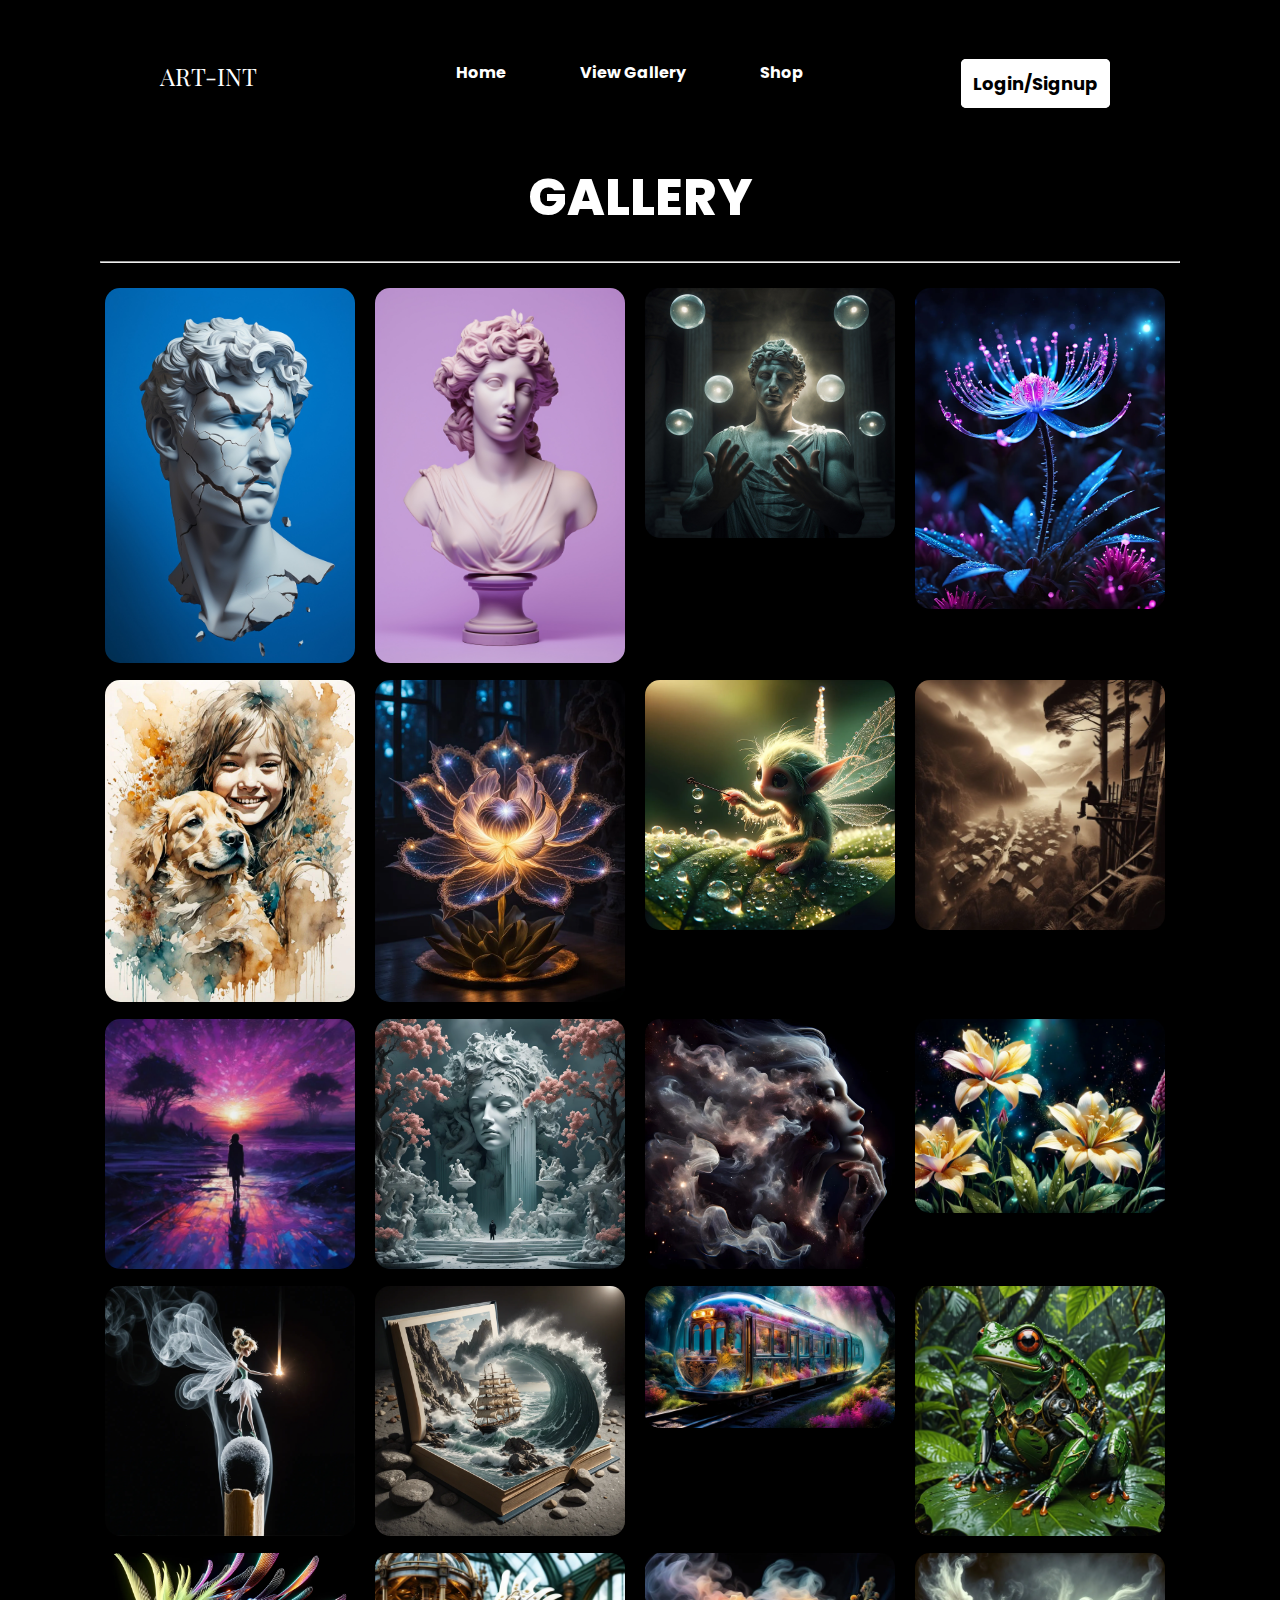
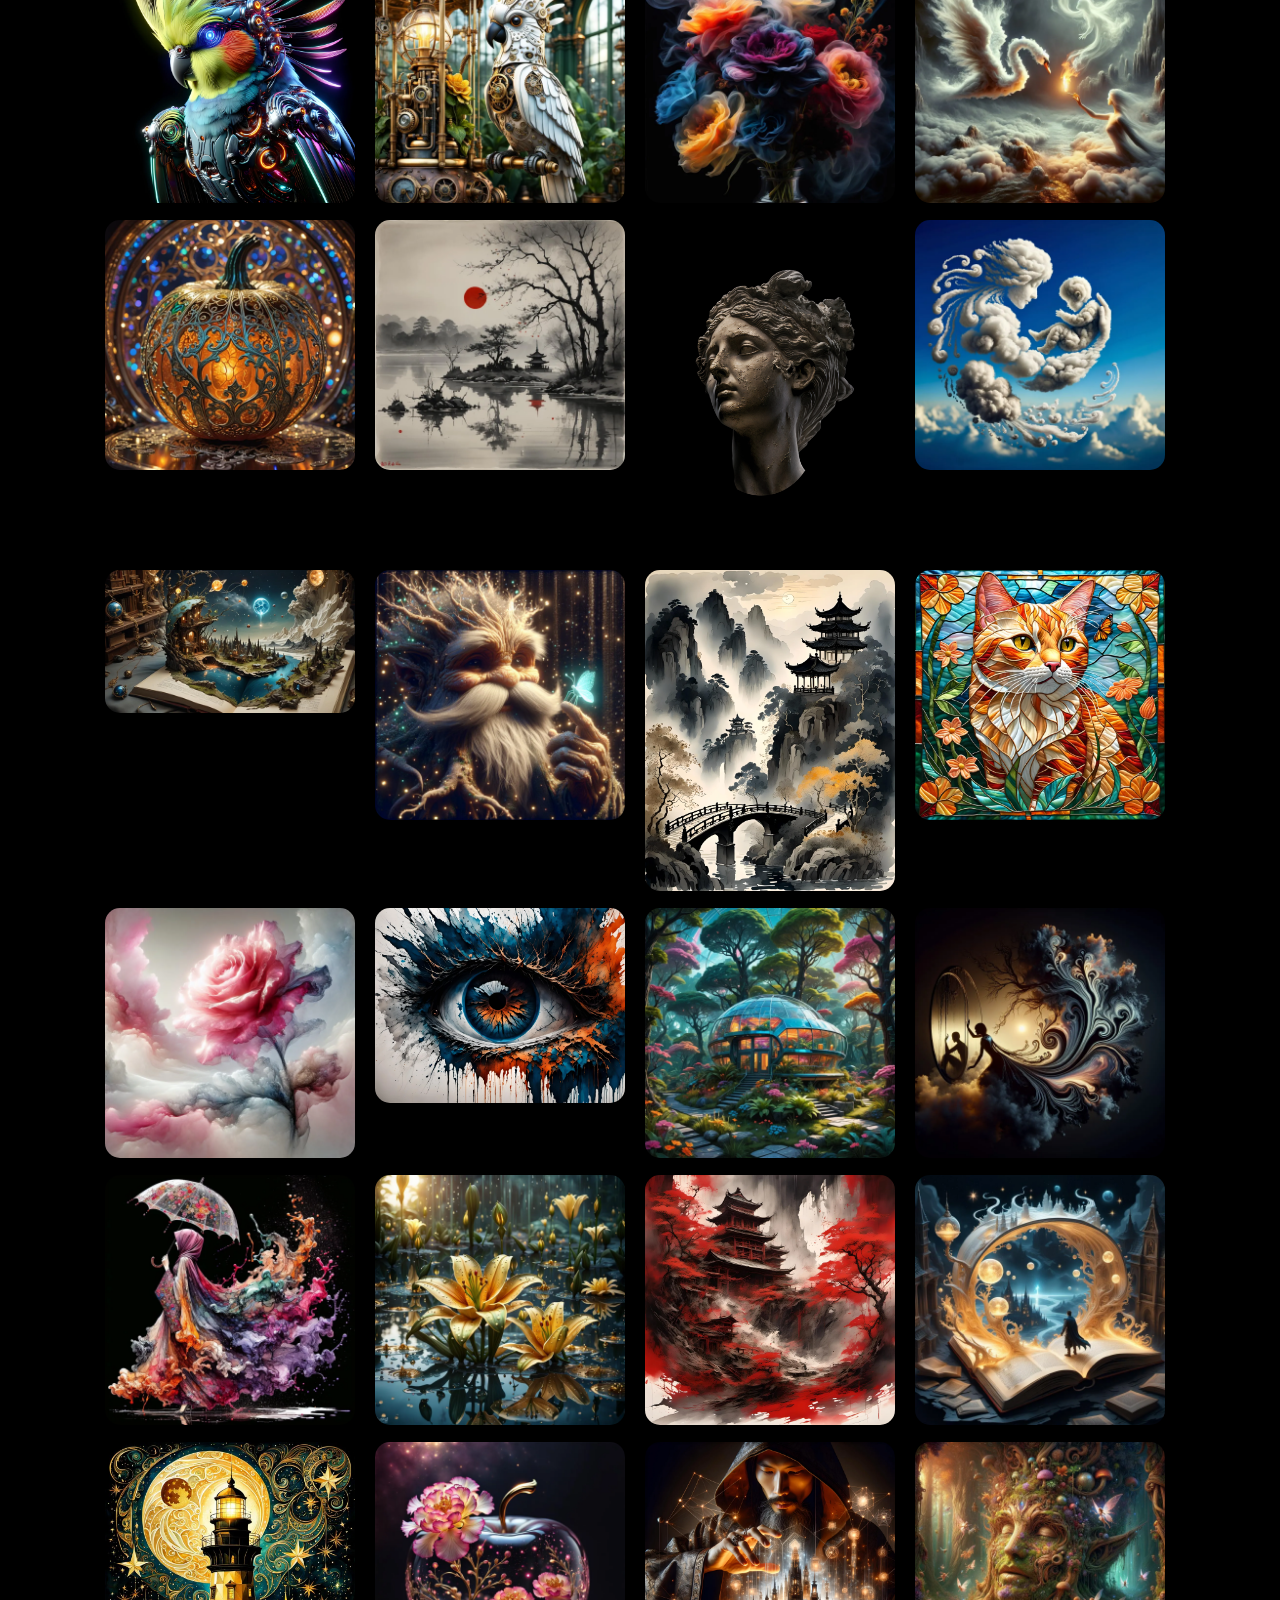
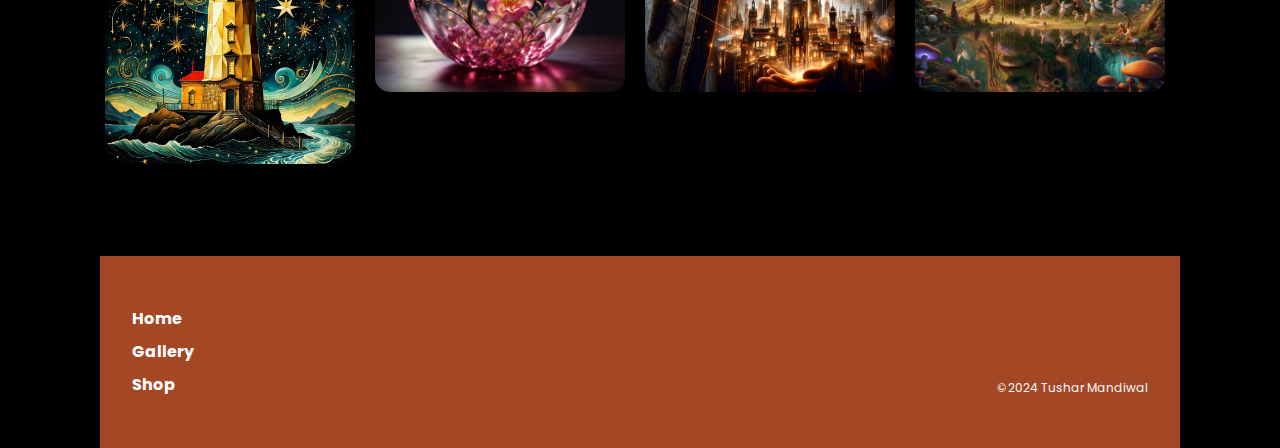
<file: Gallery/gallery.html>
<!DOCTYPE html>
<html lang="en">
<head>
    <meta charset="UTF-8">
    <meta name="viewport" content="width=device-width, initial-scale=1.0">
    <title>Gallery</title>
    <link rel="stylesheet" href="gallery.css">
    <script src="gallery.js"></script>
    <link rel="stylesheet" href="../style.css">
</head>
<body>
    <div class="header">
        <div class="nav">
            <a id="logo" href="/home">ART-INT</a>
            <ul>
                
                <li><a href="/home">Home</a></li>
                <li><a href="/Gallery">View Gallery</a></li>
                <li><a href="/Shop">Shop</a></li>
                
                <li id="logli"><a id="Login" href="/Login"> Login/Signup</a></li>
                
            </ul>
        </div>
    </div>
    <h1 style="color: white; font-size: 50px;font-weight: 800; text-align:center;">GALLERY</h1>
    <br>
    <hr style="color: rgba(255, 255, 255, 0.379); height: .5px;  ">
    <br>
    <div class="Galimg1">
        <div class="galimg"><img src="../media/images/2150705085.jpg" alt=""></div>
        <div class="galimg"><img src="../media/images/2150705015.jpg" alt=""></div>
       
        <div class="galimg"><img src="../media/images/2150719290.jpg" alt=""></div>
        <div class="galimg"><img src="../media/images/2CmILt2vSQjphA8hn39M--1--kll1w_6.9444x-real-esrgan-x4-v3.webp" alt=""></div>
        <div class="galimg"><img src="../media/images/39dNWYms1gdwtL1GgDjK--1--d6wb0.webp" alt=""></div>
        <div class="galimg"><img src="../media/images/4LCfPRBVeasGcnfdWxAG--3--zuxqf.webp" alt=""></div>
        <div class="galimg"><img src="../media/images/4QmUt8wZze7h9ceFoFR7--1--tozc2_2x-real-esrgan-x4-plus.webp" alt=""></div>
        <div class="galimg"><img src="../media/images/8G0nK2XLHZpkmUvgY0gZ-Ts_7E.webp" alt=""></div>
        <div class="galimg"><img src="../media/images/8Gd0qzmwqgtq0BrwnFub--1--5rliy.webp" alt=""></div>
        <div class="galimg"><img src="../media/images/abebO0iFqZQEFY8qSLzP--1--rneew_4x-real-esrgan-x4-plus.webp" alt=""></div>
        <div class="galimg"><img src="../media/images/ajNstbf8kE9zzVIwiwXJ--1--cjiub_6x-real-esrgan-x4-plus_resized_1.3021x-real-esrgan-x4-plus.webp" alt=""></div>
        <div class="galimg"><img src="../media/images/BYRE7sh8x1WSlxPJD5kE--1--wcn88.webp" alt=""></div>
        <div class="galimg"><img src="../media/images/creative-upscale-i8oa3.webp" alt=""></div>
        <div class="galimg"><img src="../media/images/creative-upscale-j19zm.webp" alt=""></div>
        <div class="galimg"><img src="../media/images/1EyUx8H2h41bKHY0dD6x--1--5jyxv.webp" alt=""></div>
        <div class="galimg"><img src="../media/AI Gen/an6qXxf3I6yvLX5CXF3d--1--3v7jd.webp" alt=""></div>
        <div class="galimg"><img src="../media/AI Gen/CR981nxJFjEJQPa4T0HM--1--ruwzo_7.8125x-real-esrgan-x4-plus.webp" alt=""></div>
        <div class="galimg"><img src="../media/AI Gen/gVGYiLd18WDPhMLG8UBg--1--0jpd1.webp" alt=""></div>
        <div class="galimg"><img src="../media/AI Gen/Lcgb93up2NE2dsobuBU3--1--lmvd3.webp" alt=""></div>
        <div class="galimg"><img src="../media/images/dOl7l8hEZKTt2vamiPVe--1--ipjo4.webp" alt=""></div>
        <div class="galimg"><img src="../media/images/EKs1MrI23zC09xTungul--1--ou7nd.webp" alt=""></div>
        <div class="galimg"><img src="../media/images/H0znE5XHvLF16qRlLWB2--1--p6bqt.webp" alt=""></div>
        <div class="galimg"><img src="../media/images/Hero-Photoroom.png-Photoroom.png" alt=""></div>
        <div class="galimg"><img src="../media/images/hWmbCePuUIAM9Lt6gMK2--1--kqalp.webp" alt=""></div>
        <div class="galimg"><img src="../media/images/K1L0Qir0gtwJQU9kZ8xM--1--98it0.webp" alt=""></div>
        <div class="galimg"><img src="../media/images/kusia2Tikz9WKB8LgJTy--1--aaiii.webp" alt=""></div>
        <div class="galimg"><img src="../media/images/l03JC9kuPO1yf7bhoYzU--1--fughd_6.9444x-real-esrgan-x4-plus (1).webp" alt=""></div>
        <div class="galimg"><img src="../media/images/lATR2NVKFAXdYAYDl1Yr--1--dj6az_2x-real-esrgan-x4-plus.webp" alt=""></div>
        <div class="galimg"><img src="../media/images/LeHfCFY0YqLDDbijCNIi--1--0y3an.webp" alt=""></div>
        <div class="galimg"><img src="../media/images/mb8UBZcQ37i1pEALMNsS--1--5ofis_6.9444x-real-esrgan-x4-plus.webp" alt=""></div>
        <div class="galimg"><img src="../media/images/nuAEpBnGbK0WCeHh6yh5--1--kwbki.webp" alt=""></div>
        <div class="galimg"><img src="../media/images/p4uEmbzGyv9qe0RxmTn2--1--df66h.webp" alt=""></div>
        <div class="galimg"><img src="../media/images/pbhsJZMznpDJ0sg0oOxv--1--3u1li.webp" alt=""></div>
        <div class="galimg"><img src="../media/images/pnkbG5kFH2tur0cYRIag--1--atuf7.webp" alt=""></div>
        <div class="galimg"><img src="../media/images/Q9WCIxtITKFj1p8afyJ6--1--6uwso_2x-real-esrgan-x4-plus.webp" alt=""></div>
        <div class="galimg"><img src="../media/images/qfGfJ1Ls21OIuk27zKRa--1--kl3lw.webp" alt=""></div>
        <div class="galimg"><img src="../media/images/zsjFPHNWOaASc7iw5Q3X--1--sex1t.webp" alt=""></div>
        <div class="galimg"><img src="../media/images/TFyVss2QT034KGqmfGzm--1--l2634.webp" alt=""></div>
        <div class="galimg"><img src="../media/images/uwc14EVVghSnkQfTmCwX--1--7ey5g_7.8125x-real-esrgan-x4-plus.webp" alt=""></div>
        <div class="galimg"><img src="../media/images/VS3Cua4KnMzGQJ1Ce9hF--1--rar7u.webp" alt=""></div>
    </div>
    <br>
    <br>
    <br>
   
    
<div class="footer">
    <div class="bubbles">
      <div class="bubble" style="--size:3.5521487299188825rem; --distance:8.046893625129396rem; --position:98.3667394170717%; --time:2.3197582620110704s; --delay:-3.7828548516014684s;"></div>
      <div class="bubble" style="--size:3.175437703521128rem; --distance:6.174946386934066rem; --position:99.62793221752136%; --time:2.793346075112254s; --delay:-3.353941257804981s;"></div>
      <div class="bubble" style="--size:2.6491631889523646rem; --distance:6.223968287138086rem; --position:9.195069425115395%; --time:3.891311851602083s; --delay:-2.687880168740649s;"></div>
      <div class="bubble" style="--size:5.370054002300756rem; --distance:9.800794834059984rem; --position:44.76592868440005%; --time:3.659108717738358s; --delay:-2.3291508086758896s;"></div>
      <div class="bubble" style="--size:4.057230706951613rem; --distance:7.132016126026905rem; --position:16.699480670107153%; --time:3.5956944737604055s; --delay:-3.0404168326187886s;"></div>
      <div class="bubble" style="--size:2.132637622641189rem; --distance:7.940233680403629rem; --position:104.81159926644429%; --time:3.5132725854114653s; --delay:-3.080771137420041s;"></div>
      <div class="bubble" style="--size:4.712341737842392rem; --distance:7.730355876494342rem; --position:94.17690709655209%; --time:3.202374713112547s; --delay:-2.7037444461487548s;"></div>
      <div class="bubble" style="--size:4.997588865773465rem; --distance:6.997008729746022rem; --position:77.48706072219456%; --time:2.6222292925949997s; --delay:-2.740810080023415s;"></div>
      <div class="bubble" style="--size:3.1946241203939056rem; --distance:6.104175604972526rem; --position:-0.7857073763886895%; --time:2.9541388650146123s; --delay:-3.5010959392389633s;"></div>
      <div class="bubble" style="--size:3.789602653198618rem; --distance:9.511515770280457rem; --position:67.96166965597907%; --time:2.480912079100373s; --delay:-3.6590955854582914s;"></div>
      <div class="bubble" style="--size:4.765913651961171rem; --distance:8.718518630874403rem; --position:59.94606376860234%; --time:2.900029728122424s; --delay:-2.88865151040461s;"></div>
      <div class="bubble" style="--size:5.9018340022074955rem; --distance:8.259353683460768rem; --position:71.56461168568485%; --time:3.1815473339899767s; --delay:-3.1106831237919312s;"></div>
      <div class="bubble" style="--size:3.614319082867053rem; --distance:6.394934148041583rem; --position:52.364762795625%; --time:3.067963619211674s; --delay:-2.902715562609069s;"></div>
      <div class="bubble" style="--size:4.355237211125755rem; --distance:8.303491336031994rem; --position:50.98360160194%; --time:2.6035962965280803s; --delay:-3.0243843310446255s;"></div>
      <div class="bubble" style="--size:3.368255588278326rem; --distance:7.443172353112437rem; --position:51.715649190458365%; --time:3.2537750004306294s; --delay:-2.262957098126435s;"></div>
      <div class="bubble" style="--size:3.1931284918633054rem; --distance:8.69246280500269rem; --position:-4.868399338341809%; --time:3.9537912216425593s; --delay:-3.966855765881071s;"></div>
      <div class="bubble" style="--size:5.684788662996017rem; --distance:8.625730380601526rem; --position:34.45829037833067%; --time:3.7855594375366843s; --delay:-3.181284942132064s;"></div>
      <div class="bubble" style="--size:3.752331740451254rem; --distance:6.869275004953476rem; --position:55.194379982064824%; --time:2.11203806650739s; --delay:-2.0291713494601544s;"></div>
      <div class="bubble" style="--size:4.484890257742101rem; --distance:6.301667481641552rem; --position:6.181389637678553%; --time:3.545211267200344s; --delay:-3.240638793453398s;"></div>
      <div class="bubble" style="--size:4.741317727527795rem; --distance:8.797615294699614rem; --position:38.78619578500294%; --time:3.6138031710664316s; --delay:-3.177260694815021s;"></div>
      <div class="bubble" style="--size:5.05694418311547rem; --distance:9.109012402467863rem; --position:76.73633343291652%; --time:2.658608239662275s; --delay:-2.589877994691637s;"></div>
      <div class="bubble" style="--size:5.402913939244211rem; --distance:8.603512862405912rem; --position:53.833303028415486%; --time:2.7403741932383876s; --delay:-3.270806659504087s;"></div>
      <div class="bubble" style="--size:5.489921158587046rem; --distance:9.354976019391165rem; --position:103.56496279095285%; --time:3.2454008361954276s; --delay:-3.8213425976054554s;"></div>
      <div class="bubble" style="--size:4.6629089641330905rem; --distance:6.501695341134106rem; --position:95.6797279533039%; --time:2.7017563763352284s; --delay:-2.7855507946249753s;"></div>
      <div class="bubble" style="--size:5.323017556129511rem; --distance:8.690965704795769rem; --position:67.80763866787366%; --time:2.9852114872295186s; --delay:-2.444896921137415s;"></div>
      <div class="bubble" style="--size:3.822094534437161rem; --distance:6.026106502430111rem; --position:102.59189266994726%; --time:3.5186315119937057s; --delay:-3.336147922095598s;"></div>
      <div class="bubble" style="--size:3.0064860154966935rem; --distance:7.89430597855687rem; --position:36.86330055144863%; --time:2.5005734788862393s; --delay:-3.20145250448025s;"></div>
      <div class="bubble" style="--size:5.574268124744304rem; --distance:7.802013900814519rem; --position:-0.3848901355184875%; --time:2.380571195270381s; --delay:-3.952332202276226s;"></div>
      <div class="bubble" style="--size:2.2423766978606077rem; --distance:6.044247606198633rem; --position:82.09545563387393%; --time:3.7336895666557877s; --delay:-3.7422158199790325s;"></div>
      <div class="bubble" style="--size:3.2146426724926407rem; --distance:7.780352539014402rem; --position:59.90815563070399%; --time:2.1841835839930206s; --delay:-2.4428202437206825s;"></div>
      <div class="bubble" style="--size:3.64809955335953rem; --distance:6.6531979890566495rem; --position:10.241414652676609%; --time:2.7972925721873554s; --delay:-3.7554747218033517s;"></div>
      <div class="bubble" style="--size:2.9860318780824144rem; --distance:6.556501858326274rem; --position:20.931776061617704%; --time:2.0428488503386344s; --delay:-3.8883950194114822s;"></div>
      <div class="bubble" style="--size:5.870185858538377rem; --distance:6.73687179607188rem; --position:64.72937855671998%; --time:2.781076176636331s; --delay:-3.39784704457982s;"></div>
      <div class="bubble" style="--size:4.154958890724491rem; --distance:8.436014951918215rem; --position:0.5702559129360889%; --time:3.4338906114897254s; --delay:-2.1707958417388893s;"></div>
      <div class="bubble" style="--size:5.88074081026771rem; --distance:7.28945672329196rem; --position:52.80369747454131%; --time:3.423792215292135s; --delay:-2.7340065066646586s;"></div>
      <div class="bubble" style="--size:5.215554785033806rem; --distance:7.4888743449825235rem; --position:40.301136762389675%; --time:3.9746908647014285s; --delay:-3.946567398053621s;"></div>
      <div class="bubble" style="--size:4.285922332952244rem; --distance:9.812697707490639rem; --position:65.11212525562212%; --time:2.660590652051454s; --delay:-3.2269741098015827s;"></div>
      <div class="bubble" style="--size:3.2413690219524147rem; --distance:8.469887398977345rem; --position:50.60484223228428%; --time:2.4805968133688037s; --delay:-2.7913310170638845s;"></div>
      <div class="bubble" style="--size:4.886506498695277rem; --distance:8.910959913828844rem; --position:67.59205854511062%; --time:2.5734027287449854s; --delay:-3.027461620134687s;"></div>
      <div class="bubble" style="--size:3.0811479386719673rem; --distance:7.573774639593518rem; --position:78.65251512592265%; --time:3.2738265873893058s; --delay:-2.800269620518839s;"></div>
      <div class="bubble" style="--size:4.837843628577375rem; --distance:6.493423842622591rem; --position:39.580167344439204%; --time:2.2439938554862375s; --delay:-3.094011296472882s;"></div>
      <div class="bubble" style="--size:4.109820880379422rem; --distance:6.348267132924046rem; --position:63.803438090527536%; --time:2.8124455974165268s; --delay:-3.2913862193732784s;"></div>
      <div class="bubble" style="--size:3.047129872650631rem; --distance:9.658552669787266rem; --position:3.7008012844708986%; --time:3.8837018152958995s; --delay:-2.440548626012805s;"></div>
      <div class="bubble" style="--size:4.550967891217958rem; --distance:6.173442155537826rem; --position:102.753507554758%; --time:3.863397389066668s; --delay:-3.733898827537659s;"></div>
      <div class="bubble" style="--size:2.6358824293274115rem; --distance:9.231876961110217rem; --position:94.06164174074674%; --time:2.3458659687073635s; --delay:-2.3975942061890487s;"></div>
      <div class="bubble" style="--size:3.5980436669732487rem; --distance:6.947915270986743rem; --position:28.66503583180331%; --time:3.824646379324273s; --delay:-3.645932306982049s;"></div>
      <div class="bubble" style="--size:5.536709713709734rem; --distance:6.684071114660161rem; --position:6.1357593024913815%; --time:3.8142606858891837s; --delay:-3.016671527126052s;"></div>
      <div class="bubble" style="--size:4.605736160415741rem; --distance:9.29435251316007rem; --position:48.02283247013757%; --time:2.6877310143004935s; --delay:-2.4401760354748263s;"></div>
      <div class="bubble" style="--size:4.569901831748793rem; --distance:6.000846199948874rem; --position:7.5551509405729895%; --time:2.3500764835434422s; --delay:-3.4809781428476607s;"></div>
      <div class="bubble" style="--size:2.6786130558599135rem; --distance:7.269882574178114rem; --position:78.51727834460603%; --time:2.652888954188807s; --delay:-2.4333249691143135s;"></div>
      <div class="bubble" style="--size:4.836541565944431rem; --distance:8.39398436953796rem; --position:75.55386486243962%; --time:3.7285130018734365s; --delay:-2.4746659645116926s;"></div>
      <div class="bubble" style="--size:4.616143358061185rem; --distance:9.41746485437617rem; --position:39.59106817548684%; --time:2.609790551930728s; --delay:-2.917965736898219s;"></div>
      <div class="bubble" style="--size:3.570417106062912rem; --distance:9.85674424314303rem; --position:20.546948890191555%; --time:3.601889922031219s; --delay:-3.800322786025673s;"></div>
      <div class="bubble" style="--size:4.61631562569443rem; --distance:6.788715100811812rem; --position:63.45022373387417%; --time:2.280043496688582s; --delay:-2.13259307707449s;"></div>
      <div class="bubble" style="--size:4.553315431411788rem; --distance:7.497658215992097rem; --position:5.929479452859862%; --time:3.848252693327994s; --delay:-3.020929447672482s;"></div>
      <div class="bubble" style="--size:5.437034468677322rem; --distance:8.720926745722265rem; --position:12.159914412768387%; --time:3.885625951517075s; --delay:-3.054987029849536s;"></div>
      <div class="bubble" style="--size:4.441795785123603rem; --distance:6.01946549572542rem; --position:26.86760455631275%; --time:2.4934042582288627s; --delay:-3.10156583045995s;"></div>
      <div class="bubble" style="--size:3.7139887206022184rem; --distance:7.923681072279613rem; --position:79.21080132361527%; --time:3.0939851299671757s; --delay:-3.3127517476275417s;"></div>
      <div class="bubble" style="--size:5.290981275152898rem; --distance:7.1575504252842626rem; --position:27.923805848248747%; --time:2.9350215058252966s; --delay:-2.4993190810492187s;"></div>
      <div class="bubble" style="--size:4.053313156925677rem; --distance:9.473518555625255rem; --position:37.123422282872895%; --time:2.562922228404054s; --delay:-3.058810634082048s;"></div>
      <div class="bubble" style="--size:3.745830357431432rem; --distance:6.676815396962001rem; --position:104.06884069403685%; --time:3.3496268934293805s; --delay:-2.672063595686938s;"></div>
      <div class="bubble" style="--size:3.997633705148317rem; --distance:6.892657788458104rem; --position:4.355122538540332%; --time:2.198709299364205s; --delay:-2.7244523317205878s;"></div>
      <div class="bubble" style="--size:3.970543972746391rem; --distance:9.681440728215136rem; --position:35.505203909708726%; --time:2.9123789677995187s; --delay:-3.9137777969960004s;"></div>
      <div class="bubble" style="--size:3.6925015085130255rem; --distance:8.482819568842903rem; --position:5.3803456800496114%; --time:3.667395908049316s; --delay:-3.154162495392247s;"></div>
      <div class="bubble" style="--size:3.6087566020678157rem; --distance:7.8337190152786675rem; --position:28.50452310285221%; --time:3.0320438712109663s; --delay:-3.0551462908481075s;"></div>
      <div class="bubble" style="--size:5.365520396165433rem; --distance:6.463196604792643rem; --position:-2.529901525931997%; --time:3.434336587331867s; --delay:-2.7633785787686236s;"></div>
      <div class="bubble" style="--size:2.4743870654057325rem; --distance:8.957837944204137rem; --position:35.08013478343266%; --time:3.245061992974862s; --delay:-3.2184472921627303s;"></div>
      <div class="bubble" style="--size:4.57083731913552rem; --distance:9.338051279746301rem; --position:65.15753631790042%; --time:3.7431546840661905s; --delay:-2.8069453491512895s;"></div>
      <div class="bubble" style="--size:3.503670618710739rem; --distance:8.783814768072979rem; --position:4.537648472703552%; --time:3.2119122138537444s; --delay:-3.1824238546697563s;"></div>
      <div class="bubble" style="--size:5.891983489157543rem; --distance:8.084732016809626rem; --position:88.3528698681152%; --time:3.4489025821395023s; --delay:-3.233079193050504s;"></div>
      <div class="bubble" style="--size:3.1244623127206665rem; --distance:8.251563687308892rem; --position:90.1482182161727%; --time:2.3992089018553733s; --delay:-2.1653673605629273s;"></div>
      <div class="bubble" style="--size:4.03833181463106rem; --distance:9.966947277520259rem; --position:28.630510736412894%; --time:2.1690761204884583s; --delay:-3.767120534383475s;"></div>
      <div class="bubble" style="--size:3.898552682402192rem; --distance:9.83334323558533rem; --position:65.36311390780168%; --time:3.7186514264049175s; --delay:-3.189548701509134s;"></div>
      <div class="bubble" style="--size:4.475700791562434rem; --distance:6.357559712258119rem; --position:43.680991811293765%; --time:2.825796855711701s; --delay:-3.1965466754662164s;"></div>
      <div class="bubble" style="--size:4.452827655481987rem; --distance:8.737524350878012rem; --position:9.683792315601503%; --time:2.373154076616781s; --delay:-3.6508705305183486s;"></div>
      <div class="bubble" style="--size:2.6656765157110023rem; --distance:6.891760231513599rem; --position:64.51886494120882%; --time:2.2858337725591276s; --delay:-2.277406371076494s;"></div>
      <div class="bubble" style="--size:5.5677518309255rem; --distance:6.370478541368782rem; --position:53.772307981665726%; --time:2.0169047390634764s; --delay:-2.1171134748265343s;"></div>
      <div class="bubble" style="--size:3.275782759200151rem; --distance:7.255144147315834rem; --position:91.78365905271085%; --time:3.3562476904495413s; --delay:-3.44348763337033s;"></div>
      <div class="bubble" style="--size:5.628295845387894rem; --distance:9.686870765711141rem; --position:92.5629790540344%; --time:2.106238131770585s; --delay:-3.1787630249411114s;"></div>
      <div class="bubble" style="--size:4.056355999576036rem; --distance:7.4941116774384335rem; --position:4.683216456730461%; --time:3.7870010562865675s; --delay:-2.908936148906305s;"></div>
      <div class="bubble" style="--size:5.353160512619544rem; --distance:8.457672237483923rem; --position:23.75380205694517%; --time:3.125584915001059s; --delay:-2.3038220294770073s;"></div>
      <div class="bubble" style="--size:5.451203066974381rem; --distance:9.843307524887566rem; --position:11.38118105630739%; --time:3.341787211919311s; --delay:-2.6414286789736487s;"></div>
      <div class="bubble" style="--size:2.104711054053565rem; --distance:7.7365375674163595rem; --position:47.95501208608955%; --time:3.7941222057963504s; --delay:-2.9723458019360214s;"></div>
      <div class="bubble" style="--size:4.3291859864345605rem; --distance:9.467222311550277rem; --position:64.31505207987719%; --time:3.050281996699599s; --delay:-2.2537036009827256s;"></div>
      <div class="bubble" style="--size:5.021297647227476rem; --distance:7.3902014379624195rem; --position:46.9296892754545%; --time:2.543961619504734s; --delay:-3.3991328612195946s;"></div>
      <div class="bubble" style="--size:3.279969050295958rem; --distance:9.892192892526822rem; --position:55.384392221594524%; --time:3.268012963062023s; --delay:-3.5302576842614064s;"></div>
      <div class="bubble" style="--size:2.064094255761411rem; --distance:8.4688522103582rem; --position:67.04628902751983%; --time:3.9278206372718736s; --delay:-2.102301683688407s;"></div>
      <div class="bubble" style="--size:2.6994942857278765rem; --distance:9.1954688678826rem; --position:7.0291910364171315%; --time:2.4660188973452972s; --delay:-2.6605871811854467s;"></div>
      <div class="bubble" style="--size:4.50550404088077rem; --distance:9.967166440927233rem; --position:71.47276896503283%; --time:2.1085427421913807s; --delay:-3.117597150676789s;"></div>
      <div class="bubble" style="--size:5.673846441858455rem; --distance:9.802733226584044rem; --position:98.57950929493937%; --time:3.4803404204248034s; --delay:-3.666564130358403s;"></div>
      <div class="bubble" style="--size:5.165407007065402rem; --distance:6.5661479159913885rem; --position:26.686747287644607%; --time:3.966713568402451s; --delay:-2.3623890069160263s;"></div>
      <div class="bubble" style="--size:5.151842949004271rem; --distance:7.55708862179145rem; --position:30.195625813965293%; --time:3.8303458318382932s; --delay:-3.8403549941165385s;"></div>
      <div class="bubble" style="--size:4.022903205239196rem; --distance:7.34697591666965rem; --position:66.6420828070403%; --time:3.150547120525718s; --delay:-3.4836999253305962s;"></div>
      <div class="bubble" style="--size:3.305990452365629rem; --distance:9.12161548753109rem; --position:69.36813290408453%; --time:3.957835331798581s; --delay:-3.6478503992752795s;"></div>
      <div class="bubble" style="--size:3.218890857800969rem; --distance:7.453017592553753rem; --position:-3.025217101270503%; --time:3.878094114377643s; --delay:-3.9915762041579677s;"></div>
      <div class="bubble" style="--size:5.875030499991334rem; --distance:8.044017561206935rem; --position:79.21987438115217%; --time:2.6445946882729885s; --delay:-2.2939304589434553s;"></div>
      <div class="bubble" style="--size:2.770197522530175rem; --distance:7.585261556564075rem; --position:1.5823351489077648%; --time:3.294361069365164s; --delay:-3.4705484125534882s;"></div>
      <div class="bubble" style="--size:5.277288332875592rem; --distance:8.268391602968128rem; --position:80.96472962573895%; --time:3.310480354821603s; --delay:-3.6178487844025016s;"></div>
      <div class="bubble" style="--size:2.8563038676939065rem; --distance:6.000114429463079rem; --position:70.84590884594252%; --time:3.095706519445328s; --delay:-2.993091646459102s;"></div>
      <div class="bubble" style="--size:2.2950353058704005rem; --distance:7.432935815839011rem; --position:52.569834941780144%; --time:3.0123816429254515s; --delay:-2.6133774024695473s;"></div>
      <div class="bubble" style="--size:5.455048117855641rem; --distance:6.310815573615693rem; --position:79.30965002084697%; --time:3.2392714707615133s; --delay:-3.8761290709463867s;"></div>
      <div class="bubble" style="--size:4.204091495917495rem; --distance:7.068801986608955rem; --position:84.22041093337597%; --time:2.58638662173445s; --delay:-3.068022262399265s;"></div>
      <div class="bubble" style="--size:4.463231738887454rem; --distance:8.069155487205624rem; --position:55.75326727401978%; --time:2.1610527314037222s; --delay:-2.2376924823698925s;"></div>
      <div class="bubble" style="--size:2.6326986002964654rem; --distance:7.720260784104908rem; --position:38.68346397717243%; --time:2.61166176110762s; --delay:-3.308827165485371s;"></div>
      <div class="bubble" style="--size:2.9657415524382555rem; --distance:7.7570461821319245rem; --position:61.6238394081152%; --time:2.990878244553994s; --delay:-2.1501521979226026s;"></div>
      <div class="bubble" style="--size:4.932850283329162rem; --distance:9.749148025131053rem; --position:87.48529750095119%; --time:2.2589206936947037s; --delay:-2.43958540108522s;"></div>
      <div class="bubble" style="--size:5.082183771086155rem; --distance:6.4904159948104425rem; --position:40.687796571042604%; --time:2.695181174009185s; --delay:-2.474774850929668s;"></div>
      <div class="bubble" style="--size:3.5538563864287864rem; --distance:8.627740367517738rem; --position:1.232026221890619%; --time:2.367004521505267s; --delay:-2.4606478461518946s;"></div>
      <div class="bubble" style="--size:3.326505305085438rem; --distance:7.161943026458342rem; --position:39.29482368046975%; --time:2.7420705442471967s; --delay:-3.9132318022274917s;"></div>
      <div class="bubble" style="--size:4.770933202105893rem; --distance:9.413584053124975rem; --position:76.77741786689985%; --time:3.391603430767347s; --delay:-3.282234587070736s;"></div>
      <div class="bubble" style="--size:3.4178859232843957rem; --distance:9.99731397871365rem; --position:98.9054258361638%; --time:2.9482551732922313s; --delay:-3.1738755991148113s;"></div>
      <div class="bubble" style="--size:5.285663242290727rem; --distance:9.533751797172023rem; --position:64.43522843383768%; --time:2.1997309570439705s; --delay:-3.6460543672774754s;"></div>
      <div class="bubble" style="--size:2.858040328686122rem; --distance:6.310980781422611rem; --position:42.83532404364152%; --time:2.9987428219847234s; --delay:-3.7766120321381487s;"></div>
      <div class="bubble" style="--size:5.42842401533406rem; --distance:8.745608135558497rem; --position:88.86796296204025%; --time:2.344486320233984s; --delay:-3.432009280777895s;"></div>
      <div class="bubble" style="--size:5.637895799294293rem; --distance:8.026417669255355rem; --position:31.213488134503294%; --time:3.9231670236830696s; --delay:-3.8172329170275763s;"></div>
      <div class="bubble" style="--size:5.302932645794049rem; --distance:8.819844513203005rem; --position:90.9420763496389%; --time:3.9586173459068004s; --delay:-3.4055398908234866s;"></div>
      <div class="bubble" style="--size:5.476324839804807rem; --distance:7.395876982733926rem; --position:92.8205496012273%; --time:3.7480392316159405s; --delay:-2.2835331189663406s;"></div>
      <div class="bubble" style="--size:3.0272873533686298rem; --distance:6.833602101864387rem; --position:21.55966895062174%; --time:3.076676012275036s; --delay:-3.4400954360975167s;"></div>
      <div class="bubble" style="--size:4.935433168631416rem; --distance:6.171353834654637rem; --position:7.569915543074941%; --time:2.512117466170824s; --delay:-3.340963594067523s;"></div>
      <div class="bubble" style="--size:3.829116641033899rem; --distance:8.050234491965373rem; --position:99.16188619739927%; --time:3.062207213284975s; --delay:-2.567559537690008s;"></div>
      <div class="bubble" style="--size:4.967650150401391rem; --distance:6.123815034784455rem; --position:30.349034047620187%; --time:2.805233764204197s; --delay:-3.3444563385658936s;"></div>
      <div class="bubble" style="--size:3.0286247931825274rem; --distance:7.633989582426916rem; --position:15.507271648081883%; --time:2.6061840157409297s; --delay:-2.8390061941830003s;"></div>
      <div class="bubble" style="--size:2.701671619170993rem; --distance:9.604318442068532rem; --position:81.24614134627699%; --time:2.6165803381837907s; --delay:-3.7694509962126004s;"></div>
      <div class="bubble" style="--size:4.244051521757462rem; --distance:9.655004747273646rem; --position:74.42612238906203%; --time:2.804282955598586s; --delay:-2.649772298528884s;"></div>
      <div class="bubble" style="--size:3.2316548731939596rem; --distance:7.329851286286315rem; --position:55.741439426040095%; --time:2.4941446548350603s; --delay:-2.8148288375835238s;"></div>
      <div class="bubble" style="--size:4.482332128702252rem; --distance:6.118156882216302rem; --position:60.85453987518855%; --time:3.331508685499085s; --delay:-2.820343578398214s;"></div>
      <div class="bubble" style="--size:5.852907758159264rem; --distance:8.579622377756362rem; --position:2.1527896954442705%; --time:3.039292619312054s; --delay:-2.620095218520982s;"></div>
      <div class="bubble" style="--size:3.250024129351398rem; --distance:8.818017324471167rem; --position:-0.1359876734338954%; --time:2.077995232249668s; --delay:-2.984219192820903s;"></div>
    </div>
    <div class="content">
      <div>
      <div><a href="/home"><b>Home</b></a></div>
      <div><a href="/Gallery"><b>Gallery</b></a></div>
      <div><a href="/Shop"><b>Shop</b></a></div>
      </div>
      <div><a class="image" href="/home" target="_blank" style="background-image: url(&quot;https://s3-us-west-2.amazonaws.com/s.cdpn.io/199011/happy.svg&quot;)"></a>
        <p>©2024 Tushar Mandiwal</p>
      </div>
    </div>
  </div>
  <svg style="position: fixed; top: 100vh">
    <defs>
      <filter id="blob">
        <feGaussianBlur in="SourceGraphic" stdDeviation="10" result="blur"></feGaussianBlur>
        <feColorMatrix in="blur" mode="matrix" values="1 0 0 0 0  0 1 0 0 0  0 0 1 0 0  0 0 0 19 -9" result="blob"></feColorMatrix>
        <!--feComposite(in="SourceGraphic" in2="blob" operator="atop") //After reviewing this after years I can't remember why I added this but it isn't necessary for the blob effect-->
      </filter>
    </defs>
  </svg>
</body>
</html>
</file>
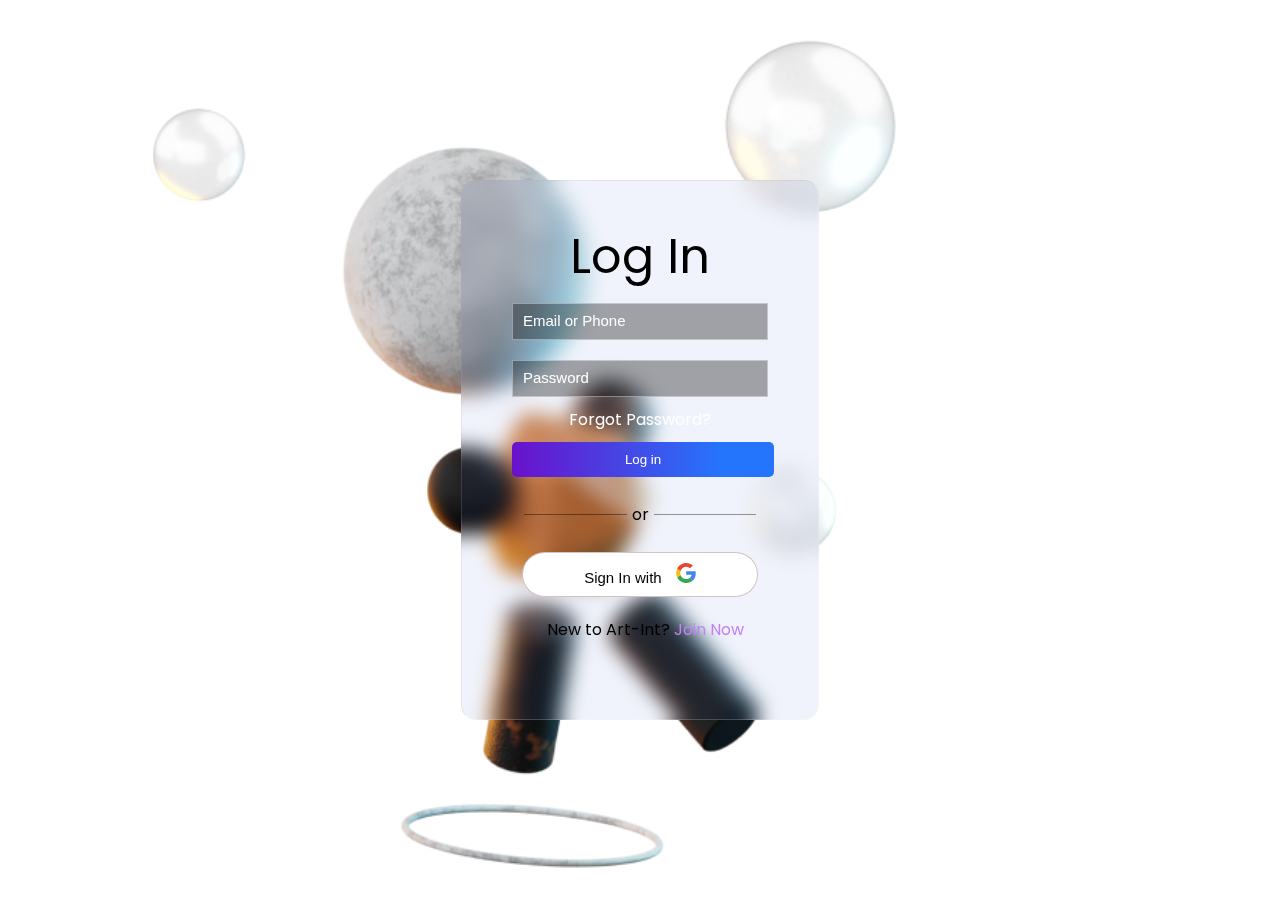
<file: Login/login.html>
<!DOCTYPE html>
<html lang="en">
<head>
    <meta charset="UTF-8">
    <meta name="viewport" content="width=device-width, initial-scale=1.0">
    <title>Login</title>
    <link rel="stylesheet" href="login.css">
    
   
</head>
<body>
    <div class="background-vid">
        <video autoplay muted loop><source src="../media/login/Home-2.webm"></video>
    </div>
    <div class="container">

        <div class="login-form">
            <div class="content">
            <p id="signin">Log In</p>
           
               
            <form action="/Login" method="post">
                <div class="email">
                    <!-- Added name attribute -->
                    <input type="email" name="email" id="exampleInputEmail1" aria-describedby="emailHelp" placeholder="Email or Phone">
                </div>
                <div class="password">
                    <!-- Added name attribute -->
                    <input type="password" name="password" id="exampleInputPassword1" placeholder="Password">
                </div>
                <div class="forgot">
                    <a style="text-decoration: none; color: white;" href="#">Forgot Password?</a>
                </div>
                <button id="submit" type="submit">Log in</button>
            </form>

           
            <div class="orline">
                <div class="line"></div>
                <div class="or">or</div>
                <div class="line"></div>
            </div>
            <div class="sign-in-with-google">
                <button id="Google" type="submit">Sign In with <img height="20px" style="margin: auto; padding-left: 10px;" src="../media/login/google-icon-logo-svgrepo-com.svg" alt=""> </button>
            </div>
            <p style= "text-align: center; padding-left: 10px;">New to Art-Int? <a style="text-decoration: none; color: rgb(193, 130, 246);" href="/Signup">Join Now</a></p>
        </div>  
    </div>
    
</body>
</html>
</file>
<file: Gallery/gallery.css>
*{
    margin: 0;
    padding: 0;
    box-sizing: border-box;
}
body{
    margin-inline: 100px;

}
.Galimg1{
    display: flex;
    flex-wrap: wrap;
    justify-content: space-around;
  }
  
  .galimg {
    height: 33%;
    width: calc(25% - 20px);
    margin-bottom: 20px;
    margin: 0 10px 10px 0;

    
  }
  
  .galimg>img {
    width: 100%;
    height: 100%;
    border-radius: 15px;
  }
  /* .galimg img:hover{
    

  } */
</file>
<file: style.css>
/* poppins */
@import url('https://fonts.googleapis.com/css2?family=Poppins:wght@300&display=swap');
/* add some designer font family that looks curvy */
@import url('https://fonts.googleapis.com/css2?family=Roboto:wght@300&display=swap');
/* cursive font family */
@import url('https://fonts.googleapis.com/css2?family=Indie+Flower&display=swap');
/* luxury font family */
@import url('https://fonts.googleapis.com/css2?family=Playfair+Display&display=swap');

*{
    margin: 0;
    padding: 0;
    box-sizing: border-box;
}
body{
    background-color: black;
    color: white;
    font-family: 'Poppins', sans-serif;
    margin-left: 100px;
    margin-right: 100px;
    margin-bottom: 0;
    overflow-x: hidden;
}
.nav{
    height: 60px;
    margin: 50px;
    padding: 10px;
    /* width: ; */
}
.nav>ul{
    text-align: center;
}
.nav>ul>li{
    display: inline;
    padding: 10px;
    list-style-type: none;
}
.nav>ul>li>a{
    text-decoration: none;
    color: white;
    padding-left: 50px;
    font-weight: 700;
}
.nav>ul>li>a:hover{
    color: rgb(153, 153, 228);
}
#logo{
    font-size: x-large;
    float: left;
    text-decoration: none;
    font-weight: 300;  
    color: rgb(255, 255, 255);
   
    font-family: 'Playfair Display', serif;
}
#logli{
    float: right;
}
#Login{
    font-size: large;
    font-weight: 700;
    text-decoration: none;
    color: black;
    background-color: white;
    border: 2px solid white;
    padding: 10px;
    border-radius: 5px;
}
#Login:hover{
    background-color: rgba(0, 0, 0, 0.508);
    color: white;
    transition: .2s;
}
.hero{
    overflow: visible;
    border: .5px solid rgba(255, 255, 255, 0.495);
    border-radius: 10px;
    display: flex;
    height: fit-content;
    z-index: -1;
    
}
.hero-tex{
    padding-left:150px ;
    height: 80%;
}
.hero-text{
    font-size: 250px;
    font-weight: 700;
    color: rgb(0, 0, 0);
    text-shadow: -1px -1px 0 #ffffff, 1px -1px 0 #ffffff, -1px 1px 0 #ffffff, 1px 1px 0 #ffffff;  
    overflow: visible;
    align-items: center;
    justify-content: center;
    text-align: left;
   padding-top: 100px;
    z-index: 1;
}
.heroimg{
  width: 100%;
  height: 100%;
}
.heroimg>img{
 
    top: -100px;
    right: 50px;
    object-fit: cover;
    overflow: visible;
    position: absolute;
   z-index: -1;

}
#Explore{
    margin-left: 50px;
   height: max-content;
   width: max-content;
   padding: 15px;
   font-size: large;
   border-radius: 5px;
   background-color: rgba(0, 0, 0, 0.548);
    border: #ffffff solid 2px;
    color: white;

}
#Explore:hover{
    background-color: rgb(255, 255, 255);
    color: rgb(0, 0, 0);
    transition: .2s;
    font-weight: 600;
}
/* ===========BACKGROUND STARS================ */
#canvas{
    position: absolute;
    z-index: -1000;
    width: 85vw;
    height: 120vh;
}
/* ============Gallrey========== */
.boxes{
    display: grid;
    grid-template-columns: 1fr 1fr 1fr 1fr;
    grid-template-rows: 1fr 1fr;
    gap: 10px;
    margin-top: 50px;
}
.box1 img{
    height: 60vh;
    width: 20vw;
    border-radius: 15px; 
    object-fit: cover;
    filter:drop-shadow(5px 5px 5px rgba(255, 255, 255, 0.434));
    z-index: -1;
}
.box1{
    overflow: hidden;
    height: 60vh;
    width: 20vw;
    border-radius: 15px; 
    filter:drop-shadow(5px 5px 5px rgba(255, 255, 255, 0.434));
}
.box1>img:hover{
    filter:drop-shadow(5px 5px 5px rgba(255, 255, 255, 0.534));
    transition: .2s;
    transform: scale(1.03);
    z-index: 11;
    overflow: hidden;
}
.ViewMore{
    align-items: center;
    justify-content: center;
    text-align: center;

}
.ViewMore button{
    margin-top: 250px;
   height: max-content;
   width: max-content;
   padding: 25px;
   font-size: large;
   border-radius: 5px;
   background-color: rgba(0, 0, 0, 0.548);
    border: #ffffff solid 2px;
    color: white;

}
.ViewMore button:hover{
    background-color: rgb(255, 255, 255);
    color: rgb(0, 0, 0);
    transition: .2s;
    font-weight: 800;
    border: black solid 2px;

}


/* ============+Shopping Cards================ */

h1 {
    font-size: 1.2rem;
    text-transform: capitalize;
}

.card {
    position: relative;
    border-radius: 5px;
    box-shadow: 0 5px 10px rgba(0,0,0,0.3);
    height: 500px;
    overflow: hidden;
    width: 100%;

}
.shop{
  width: 100%;
}
.card > figure {
    width: 100%;
    margin: 20px auto 0 auto;
}

.card > figure > img {
    width: 100%;
    height: 100%;
}

.details {
    background-color: #ffffff39;
    backdrop-filter: blur(10px);
    border-radius: 10px;
    padding: 20px;
    position: absolute;
    top: 85%;
    width: 100%;
    transition: box-shadow .3s ease-in-out,top .3s ease-in-out;
}

.card:hover .details {
    box-shadow: 0 -5px 10px rgba(0,0,0,0.3);
    top: 70%;
}

.details > .min-details {
    display: flex;
    justify-content: space-between;
}


.btn {
    background-color: #192a56;
    border-radius: 5px;
    color: #FFF;
    display: block;
    padding: 10px;
    text-align: center;
    text-decoration: none;
    text-transform: capitalize;
    width: 100%;
    transition: box-shadow .3s ease-in-out,
                transform .3s ease-in-out;
}

.btn:hover {
  box-shadow: 0 5px 10px rgba(0,0,0,.3);
  transform: translateY(-2px);
}

.cards{
    display: grid;
    grid-template-columns: 1fr 1fr 1fr 1fr;
    grid-template-rows: 1fr 1fr;
    gap: 10px;
    margin-top: 50px;
    width:100%;
    overflow: hidden;
}

.footer {
    z-index: 1;
    --footer-background:rgb(164, 71, 37);
    display: grid;
    position: relative;
    grid-area: footer;
    min-height: 12rem;
    width: 100%;
  }
.footer .bubbles {
    position: absolute;
    top: 0;
    left: 0;
    right: 0;
    height: 1rem;
    background: var(--footer-background);
    filter: url("#blob");
    
  }
  .footer .bubbles .bubble {
    
    position: absolute;
    left: var(--position, 50%);
    background: var(--footer-background);
    border-radius: 100%;
    -webkit-animation: bubble-size var(--time, 4s) ease-in infinite var(--delay, 0s), bubble-move var(--time, 4s) ease-in infinite var(--delay, 0s);
            animation: bubble-size var(--time, 4s) ease-in infinite var(--delay, 0s), bubble-move var(--time, 4s) ease-in infinite var(--delay, 0s);
    transform: translate(-50%, 100%);
    
  }
 .footer .content {
    z-index: 2;
    display: grid;
    grid-template-columns: 1fr auto;
    grid-gap: 4rem;
    padding: 2rem;
    background: var(--footer-background);
  }
   .footer .content a, body .footer .content p {
    color: #F5F7FA;
    text-decoration: none;
  }
 .footer .content b {
    color: white;
  }
.footer .content p {
    margin: 0;
    font-size: 0.75rem;
  }
   .footer .content > div {
    display: flex;
    flex-direction: column;
    justify-content: center;
  }
.footer .content > div > div {
    margin: 0.25rem 0;
  }
  .footer .content > div > div > * {
    margin-right: 0.5rem;
  }
 .footer .content > div .image {
    align-self: center;
    width: 4rem;
    height: 4rem;
    margin: 0.25rem 0;
    background-size: cover;
    background-position: center;
  }
  
  @-webkit-keyframes bubble-size {
    0%, 75% {
      width: var(--size, 4rem);
      height: var(--size, 4rem);
    }
    100% {
      width: 0rem;
      height: 0rem;
    }
  }
  
  @keyframes bubble-size {
    0%, 75% {
      width: var(--size, 4rem);
      height: var(--size, 4rem);
    }
    100% {
      width: 0rem;
      height: 0rem;
    }
  }
  @-webkit-keyframes bubble-move {
    0% {
      bottom: -4rem;
    }
    100% {
      bottom: var(--distance, 10rem);
    }
  }
  @keyframes bubble-move {
    0% {
      bottom: -4rem;
    }
    100% {
      bottom: var(--distance, 10rem);
    }
  }
  /* ===============Content CSS================== 
*/
.eventcontainer{
  height: fit-content;
  margin-top: 50px;
  margin-bottom: 50px;
}
.content{
  display: grid;
  grid-template-columns: 1fr 2fr;

}
.eventheading h1{
  font-size: 40px;
  font-weight: 800;
  height: fit-content;
  margin: 50px;
}
.contentimage>img{
  height: 50vh;
  width: 50vh;
  object-fit: cover;
  border-radius: 50px;
}
.contenttext{
  padding-top: 100px;
}
#spantext{
  font-size: 20px;
  
}
.buttons{
  padding-top: 40px;
}

.eventcontainerright{
  height: fit-content;
  margin-top: 50px;
  margin-bottom: 50px;
}
.contentright{
  display: grid;
  grid-template-columns: 2fr 1fr;
  grid-gap: 50px;

}
.eventheadingright h1{
  font-size: 40px;
  font-weight: 800;
  height: fit-content;
  margin: 50px;
}
.contentimageright>img{
  height: 50vh;
  width: 50vh;
  object-fit: cover;
  border-radius: 50px;
}
.contenttextright{
  padding-top: 100px;
}
.buttonsright{
  padding-top: 40px;
}

.container {
  width: 100%;
  display: grid;
  grid-template-columns: repeat(auto-fit, minmax(200px, 200px));
  grid-auto-rows: 200px;
  grid-auto-flow: row dense;
  grid-gap: 23px;
  justify-content: center;
}

.card-top,
.card-right,
.card-bottom,
.card-left {
  display: flex;
  flex-wrap: nowrap;
  height: 100%;
  width: 100%;
  border-radius: 95.2380952381px;
  box-shadow: 0px 3px 9px 1px rgba(0, 10, 20, 0.2);
}

.card-top {
  flex-direction: column;
  grid-column: auto/span 1;
  grid-row: auto/span 2;
}

.card-right {
  flex-direction: row-reverse;
  grid-column: auto/span 2;
  grid-row: auto/span 1;
}

.card-bottom {
  flex-direction: column-reverse;
  grid-column: auto/span 1;
  grid-row: auto/span 2;
}

.card-left {
  flex-direction: row;
  grid-column: auto/span 2;
  grid-row: auto/span 1;
}

.card-image {
  display: flex;
}

.card-top .card-image,
.card-bottom .card-image {
  height: 50%;
  width: 100%;
}

.card-left .card-image,
.card-right .card-image {
  height: 100%;
  width: 50%;
}

.card-image img {
  width: 100%;
  object-fit: cover;
}

.card-top img {
  border-radius: 95.2380952381px 95.2380952381px 0 0;
}

.card-right img {
  border-radius: 0 95.2380952381px 95.2380952381px 0;
}

.card-bottom img {
  border-radius: 0 0 95.2380952381px 95.2380952381px;
}

.card-left img {
  border-radius: 95.2380952381px 0 0 95.2380952381px;
}

.card-text {
  align-self: center;
  padding: 23px;
}

.card-top .card-text {
  height: auto;
  width: auto;
  padding-bottom: 36.8px;
}

.card-right .card-text {
  height: auto;
  width: 50%;
  padding-left: 36.8px;
}

.card-bottom .card-text {
  height: auto;
  width: auto;
  padding-top: 36.8px;
}

.card-left .card-text {
  height: auto;
  width: 50%;
  padding-right: 36.8px;
}

.card-text p {
  margin: 0;
  line-height: 1.35em;
  color: #ffffff;
}

@media (max-width: 500px) {
  .card-top {
    flex-direction: row;
    grid-column: auto/span 2;
    grid-row: auto/span 1;
  }

  .card-bottom {
    flex-direction: row-reverse;
    grid-column: auto/span 2;
    grid-row: auto/span 1;
  }

  .card-top .card-image,
  .card-bottom .card-image {
    height: 100%;
    width: 50%;
  }

  .card-top img {
    border-radius: 95.2380952381px 0 0 95.2380952381px;
  }

  .card-bottom img {
    border-radius: 0 95.2380952381px 95.2380952381px 0;
  }

  .card-top .card-text {
    height: auto;
    width: 50%;
    padding-right: 36.8px;
  }

  .card-bottom .card-text {
    height: auto;
    width: 50%;
    padding-left: 36.8px;
  }
}
@media (max-width: 400px) {
  .card-image {
    width: 38% !important;
  }

  .card-text {
    width: 62% !important;
  }
}
</file>
<file: Login/login.css>
/* add poppins embed link in css */
@import url('https://fonts.googleapis.com/css2?family=Poppins:wght@300&display=swap');
*{
    margin :0;
    padding :0;
    box-sizing: border-box;
}
body{
    font-family: 'Poppins', sans-serif;
    background-color: rgb(255, 255, 255);
    color:rgb(0, 0, 0);
    overflow: hidden;
    height: auto;

}

.container{
    width: 100vw;
    height: 100vh;
    display: flex;
    justify-content: center;
    align-items: center;
}
.login-form{

    height:60vh;
    width: auto;
    border: rgba(255, 255, 255, 0.196) 0.5px inset;
    border-radius: 15px;
    background-color: rgba(63, 99, 209, 0.078);
    backdrop-filter: blur(10px) ;
    align-items: center;
    justify-content: center;    
}
.content{
    margin: 40px;
    align-items: center;
    justify-content: center;
    text-align: center;

}
#signin{
       
    font-size:3rem;
}
.background-vid video{
    position: absolute;
    width: auto;
    height: 100vh;
    left: 10vw;
    z-index: -1;
    object-fit: cover;
}

input{
    margin: 10px;
    padding: 10px;
    width: 20vw;
    
    border: 1px solid rgba(255, 255, 255, 0.405);
    background-color: rgba(0, 0, 0, 0.339);
    
}
input::placeholder{
   color: white;
    font-size: 15px;
    font-weight: 500;
}
#submit{
    margin: 10px;
    padding: 10px;
    width: 95%;
    border-radius: 5px;
    color: white;
    background-image: linear-gradient(to right, #6a11cb 0%, #2575fc 80%);
    
    cursor: pointer;
    border: 0px solid;
    transition: .5s;
   
}
#submit:hover{
    background-image: linear-gradient(to top, #d9afd9 0%, #97d9e1 100%);
    color: rgb(0, 0, 0);
}
button:hover{
    background-color: rgb(255, 255, 255);
    color: black;
}
.orline{
    display: flex;
    align-items: center;
    justify-content: center;
    margin: 10px;
    
}
.or{
    padding: 5px;
}
.line{
    width: 40%;
    height: 1px;
    background-color: rgba(0, 0, 0, 0.4);
}

#Google{
    margin: 10px;
    padding: 10px;
    width: 100%;
    font-size: 15px;
    
    border: 1px solid rgba(142, 107, 107, 0.405);
    border-radius: 30px;
    background-color: rgb(255, 255, 255);
    color: black;
    cursor: pointer;
}
.sign-in-with-google{
    display: flex;
    align-items: center;
    justify-content: center;
    margin: 10px;
}
/* =======media queries====== */
@media screen and (max-width: 768px){
    .login-form{
        width: 80vw;
        height: 60vh;
    }
    input{
        width: 60vw;
    }
    #submit{
        width: 60vw;
    }
    #Google{
        width: 60vw;
    }
    body{
        overflow: hidden;
    
    }
}
/* =========ipad-pro media queries========= */
</file>
